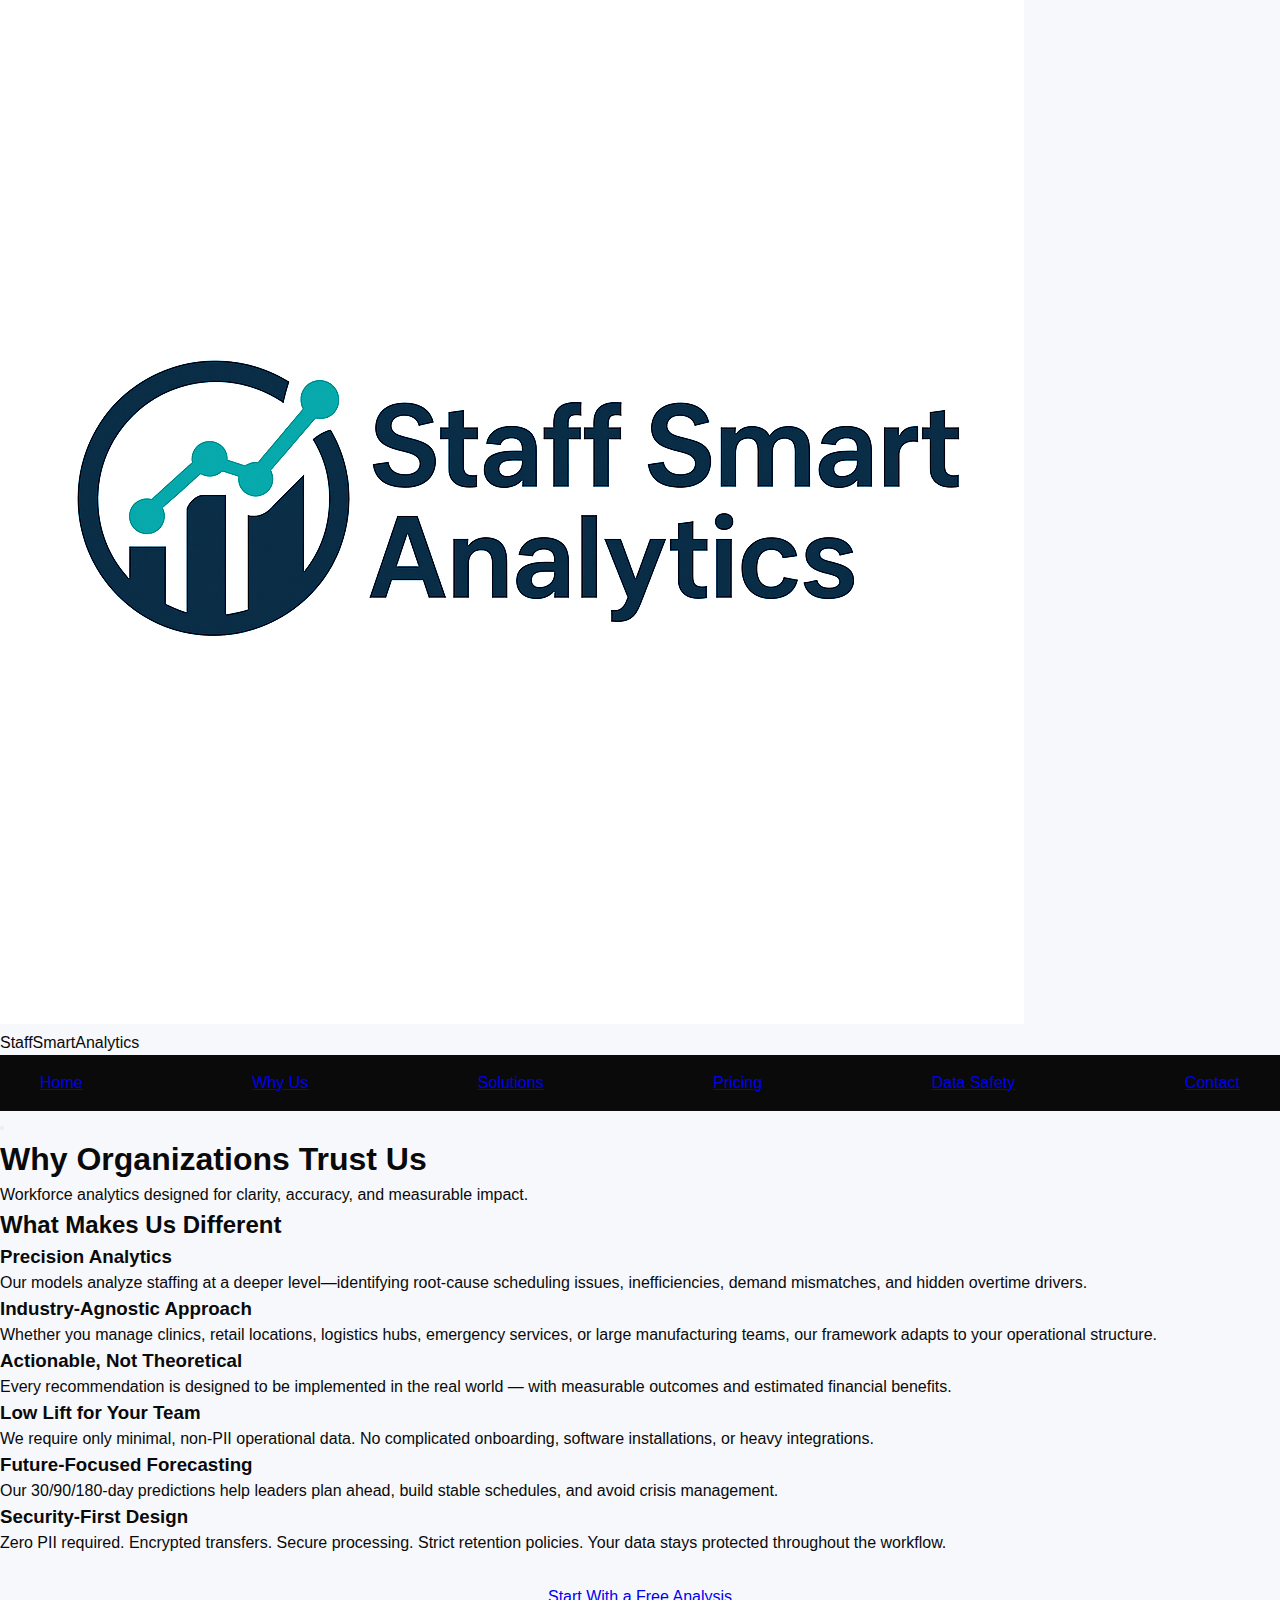
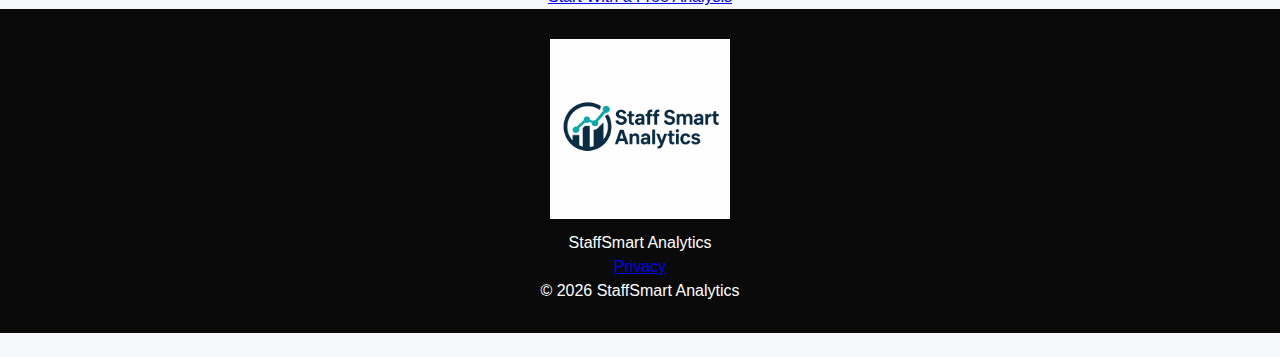
<file: about.html>
<!doctype html>
<html lang="en">
<head>
  <meta charset="utf-8" />
  <meta name="viewport" content="width=device-width,initial-scale=1" />
  <title>Why Us — StaffSmart Analytics</title>
  <link rel="stylesheet" href="styles.css" />
  <script defer src="script.js"></script>
</head>

<body class="page-root">

<header class="site-header">
  <div class="container header-inner">
    <div class="brand">
      <img src="logo.png" class="brand-logo">
      <div class="brand-title"><span class="brand-name">StaffSmart</span><span class="brand-tag">Analytics</span></div>
    </div>

    <nav class="primary-nav">
      <a href="index.html">Home</a>
      <a href="about.html" class="nav-link-active">Why Us</a>
      <a href="services.html">Solutions</a>
      <a href="pricing.html">Pricing</a>
      <a href="security.html">Data Safety</a>
      <a href="contact.html" class="nav-cta">Contact</a>
    </nav>

    <button id="navToggle" class="nav-toggle"><span class="hamburger"></span></button>
  </div>

  <div id="mobileNav" class="mobile-nav">
    <a href="index.html">Home</a>
    <a href="about.html">Why Us</a>
    <a href="services.html">Solutions</a>
    <a href="pricing.html">Pricing</a>
    <a href="security.html">Data Safety</a>
    <a href="contact.html">Contact</a>
  </div>
</header>

<main class="fade-up">

<section class="hero">
  <div class="container narrow">
    <h1 class="hero-title">Why Organizations Trust Us</h1>
    <p class="hero-lead">Workforce analytics designed for clarity, accuracy, and measurable impact.</p>
  </div>
</section>

<section class="panel">
  <div class="container">
    <h2>What Makes Us Different</h2>

    <div class="cards-grid">

      <article class="feature">
        <h3>Precision Analytics</h3>
        <p class="muted">
          Our models analyze staffing at a deeper level—identifying root-cause scheduling issues, inefficiencies,
          demand mismatches, and hidden overtime drivers.
        </p>
      </article>

      <article class="feature">
        <h3>Industry-Agnostic Approach</h3>
        <p class="muted">
          Whether you manage clinics, retail locations, logistics hubs, emergency services,
          or large manufacturing teams, our framework adapts to your operational structure.
        </p>
      </article>

      <article class="feature">
        <h3>Actionable, Not Theoretical</h3>
        <p class="muted">
          Every recommendation is designed to be implemented in the real world — with measurable outcomes
          and estimated financial benefits.
        </p>
      </article>

      <article class="feature">
        <h3>Low Lift for Your Team</h3>
        <p class="muted">
          We require only minimal, non-PII operational data. No complicated onboarding,
          software installations, or heavy integrations.
        </p>
      </article>

      <article class="feature">
        <h3>Future-Focused Forecasting</h3>
        <p class="muted">
          Our 30/90/180-day predictions help leaders plan ahead, build stable schedules, and avoid crisis management.
        </p>
      </article>

      <article class="feature">
        <h3>Security-First Design</h3>
        <p class="muted">
          Zero PII required. Encrypted transfers. Secure processing. Strict retention policies.
          Your data stays protected throughout the workflow.
        </p>
      </article>

    </div>

    <div style="text-align:center;margin-top:30px;">
      <a href="contact.html" class="btn btn-primary">Start With a Free Analysis</a>
    </div>

  </div>
</section>

</main>

<footer class="site-footer">
  <div class="container footer-inner">
    <div class="brand-compact">
      <img src="logo.png" class="footer-logo">
      <div class="brand-name">StaffSmart Analytics</div>
    </div>
    <div class="footer-right">
      <a href="privacy.html">Privacy</a>
      <div class="muted small">© <span id="yrA"></span> StaffSmart Analytics</div>
    </div>
  </div>
</footer>

<script>document.getElementById("yrA").textContent = new Date().getFullYear();</script>

</body>
</html>
</file>
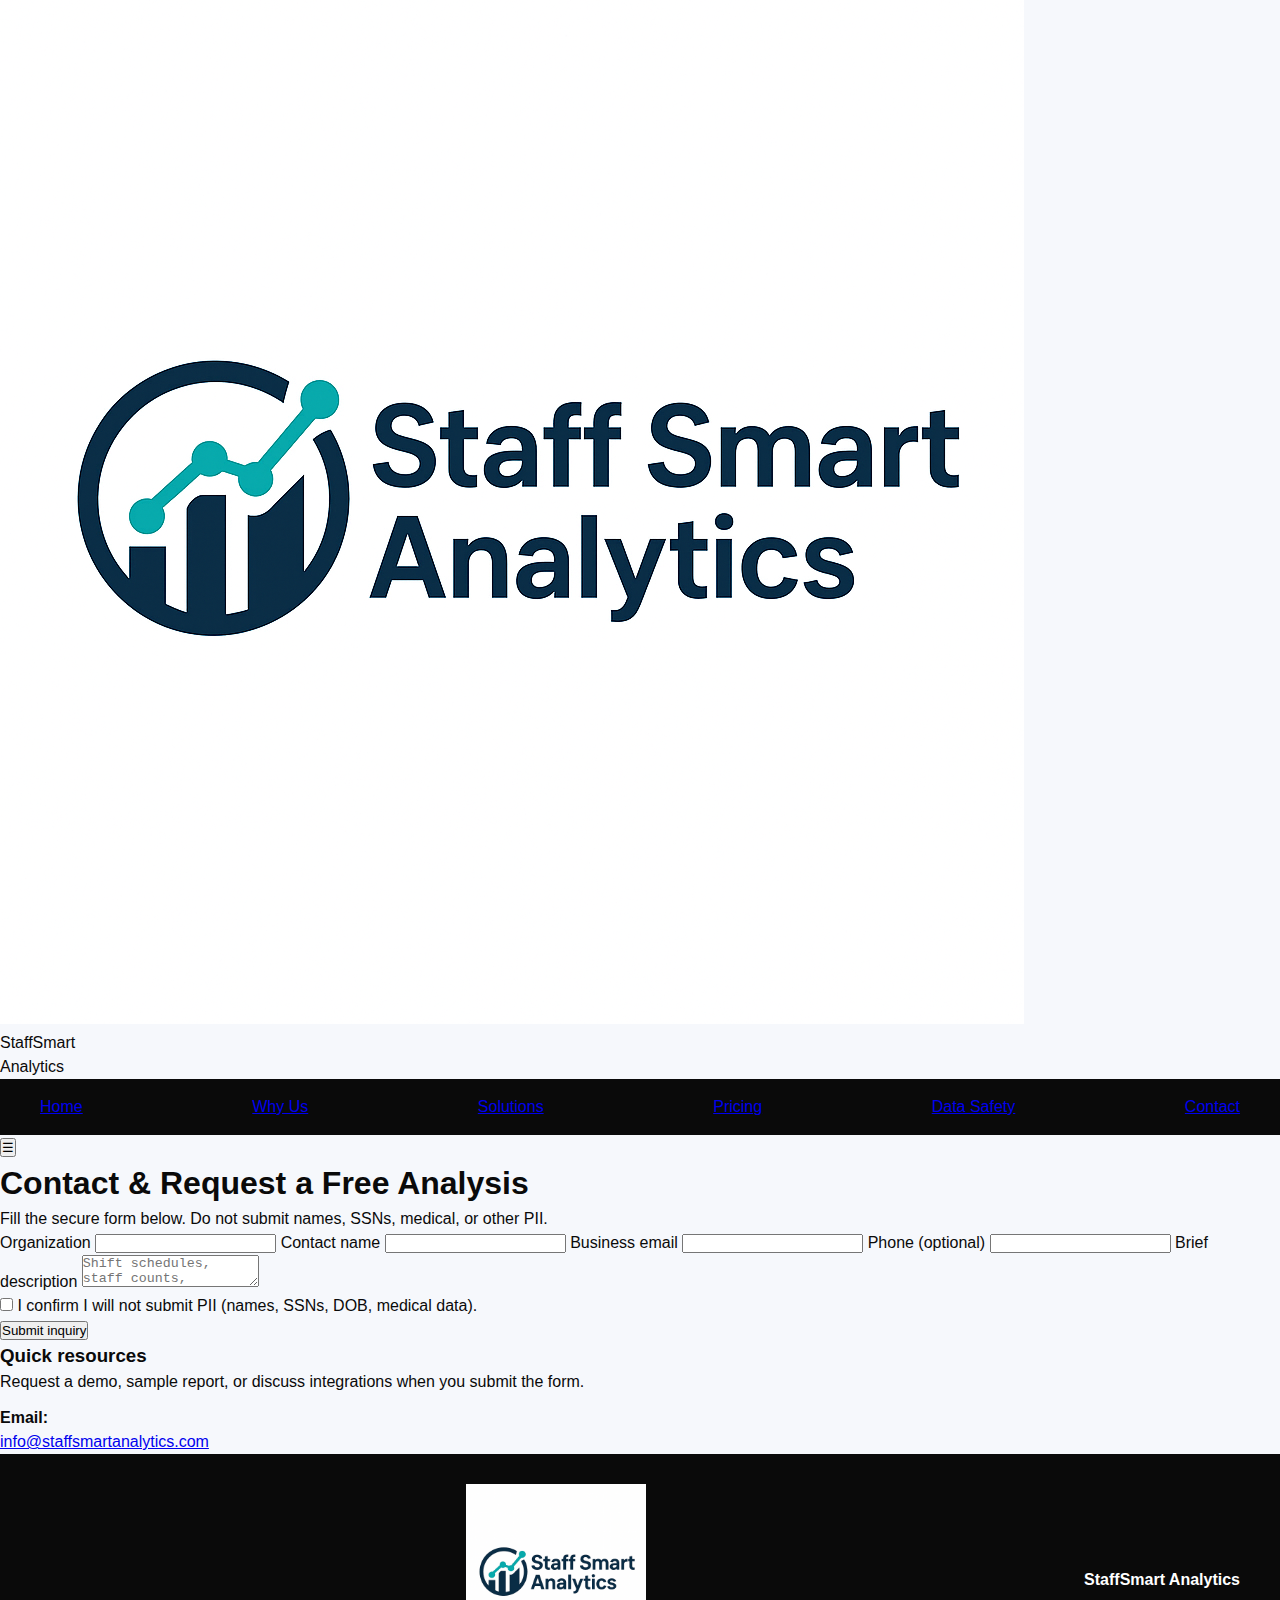
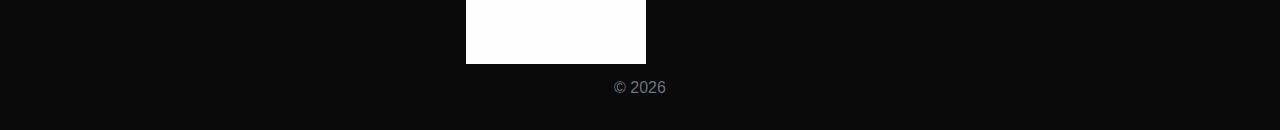
<file: contact.html>
<!doctype html>
<html lang="en">
<head>
  <meta charset="utf-8"/><meta name="viewport" content="width=device-width,initial-scale=1"/><title>Contact — StaffSmart Analytics</title>
  <meta name="description" content="Request a free staffing analysis. Please do not submit PII."/>
  <link rel="stylesheet" href="styles.css"/><script defer src="script.js"></script>
</head>
<body>
<header class="site-header">
  <div class="header-inner"><div class="brand"><img src="logo-new.png" class="brand-logo" alt="logo"/><div class="brand-title"><div class="brand-name">StaffSmart</div><div class="brand-tag">Analytics</div></div></div>
    <nav class="primary-nav"><a href="index.html">Home</a><a href="about.html">Why Us</a><a href="services.html">Solutions</a><a href="pricing.html">Pricing</a><a href="security.html">Data Safety</a><a href="contact.html" class="active nav-cta">Contact</a></nav>
    <button class="nav-toggle">☰</button>
  </div>
  <div class="mobile-nav" style="display:none"><a href="index.html">Home</a><a href="about.html">Why Us</a><a href="services.html">Solutions</a><a href="pricing.html">Pricing</a><a href="security.html">Data Safety</a><a href="contact.html">Contact</a></div>
</header>

<main>
  <section class="container">
    <h1>Contact & Request a Free Analysis</h1>
    <p class="muted">Fill the secure form below. Do not submit names, SSNs, medical, or other PII.</p>

    <div class="contact-grid">
      <form class="form-card" action="https://formspree.io/f/xvgeqdyv" method="POST" autocomplete="on">
        <input type="hidden" name="_next" value="thank-you.html" />
        <input type="hidden" name="_subject" value="New inquiry — StaffSmart Analytics" />

        <label for="company">Organization</label>
        <input id="company" name="company" type="text" required />

        <label for="contactname">Contact name</label>
        <input id="contactname" name="contactname" type="text" required />

        <label for="email">Business email</label>
        <input id="email" name="email" type="email" required />

        <label for="phone">Phone (optional)</label>
        <input id="phone" name="phone" type="tel" />

        <label for="message">Brief description</label>
        <textarea id="message" name="message" placeholder="Shift schedules, staff counts, reporting needs..."></textarea>

        <div class="checkbox-row">
          <input id="no_pii_confirm" name="no_pii_confirm" type="checkbox" required />
          <label for="no_pii_confirm">I confirm I will not submit PII (names, SSNs, DOB, medical data).</label>
        </div>

        <button class="submit-btn" type="submit">Submit inquiry</button>
      </form>

      <aside class="contact-sidebar">
        <h3>Quick resources</h3>
        <p class="muted">Request a demo, sample report, or discuss integrations when you submit the form.</p>
        <p style="margin-top:12px"><strong>Email:</strong><br><a href="mailto:info@staffsmartanalytics.com">info@staffsmartanalytics.com</a></p>
      </aside>
    </div>
  </section>
</main>

<footer><div class="footer-inner"><div style="display:flex;align-items:center;gap:12px"><img src="logo-new.png" class="footer-logo" alt="logo"/><div style="font-weight:700">StaffSmart Analytics</div></div><div style="color:#6b7280">© <span id="yrContact2"></span></div></div></footer>
<script>document.getElementById('yrContact2').textContent=new Date().getFullYear();</script>
</body>
</html>
</file>
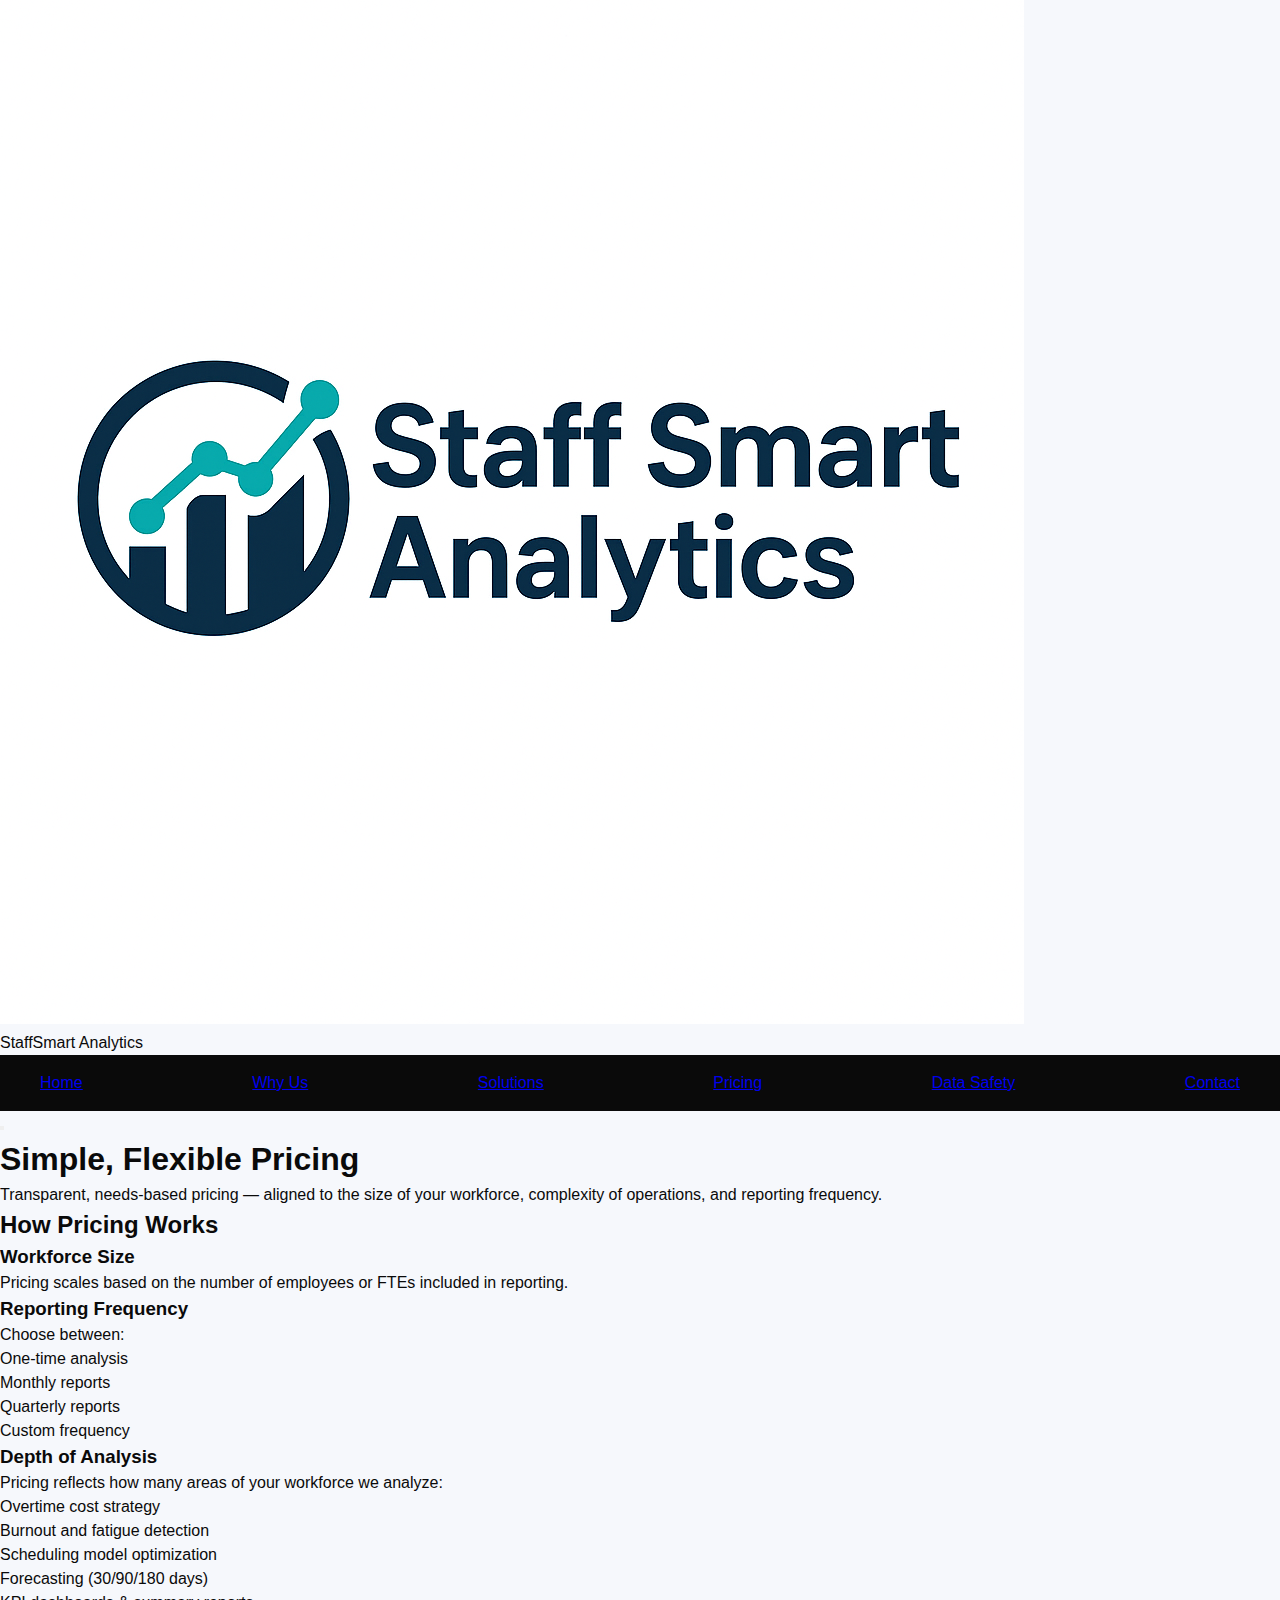
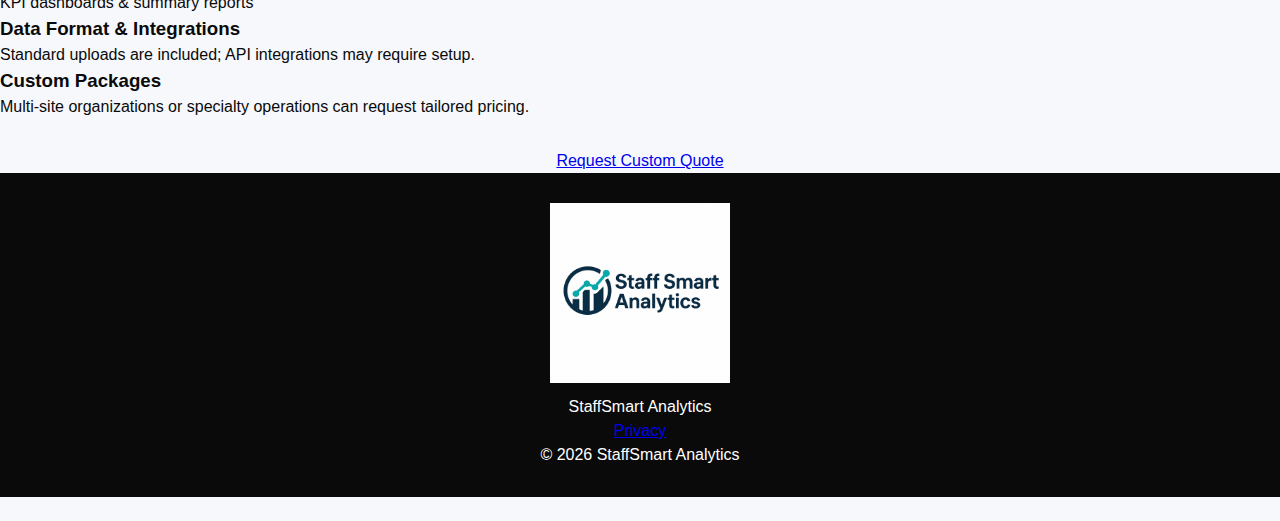
<file: pricing.html>
<!doctype html>
<html lang="en">
<head>
  <meta charset="utf-8">
  <meta name="viewport" content="width=device-width,initial-scale=1">
  <title>Pricing — StaffSmart Analytics</title>
  <link rel="stylesheet" href="styles.css">
  <script defer src="script.js"></script>
</head>

<body class="page-root">

<header class="site-header">
  <div class="container header-inner">
    <div class="brand">
      <img src="logo.png" class="brand-logo">
      <div class="brand-title">
        <span class="brand-name">StaffSmart</span>
        <span class="brand-tag">Analytics</span>
      </div>
    </div>

    <nav class="primary-nav">
      <a href="index.html">Home</a>
      <a href="about.html">Why Us</a>
      <a href="services.html">Solutions</a>
      <a href="pricing.html" class="nav-link-active">Pricing</a>
      <a href="security.html">Data Safety</a>
      <a href="contact.html" class="nav-cta">Contact</a>
    </nav>

    <button id="navToggle" class="nav-toggle">
      <span class="hamburger"></span>
    </button>
  </div>

  <div id="mobileNav" class="mobile-nav">
    <a href="index.html">Home</a>
    <a href="about.html">Why Us</a>
    <a href="services.html">Solutions</a>
    <a href="pricing.html">Pricing</a>
    <a href="security.html">Data Safety</a>
    <a href="contact.html">Contact</a>
  </div>
</header>

<main class="fade-up">

<section class="hero">
  <div class="container narrow">
    <h1 class="hero-title">Simple, Flexible Pricing</h1>
    <p class="hero-lead">
      Transparent, needs-based pricing — aligned to the size of your workforce,
      complexity of operations, and reporting frequency.
    </p>
  </div>
</section>

<section class="panel">
  <div class="container">
    <h2>How Pricing Works</h2>

    <div class="cards-grid">

      <article class="feature">
        <h3>Workforce Size</h3>
        <p class="muted">
          Pricing scales based on the number of employees or FTEs included in reporting.
        </p>
      </article>

      <article class="feature">
        <h3>Reporting Frequency</h3>
        <p class="muted">
          Choose between:
        </p>
        <ul class="small muted">
          <li>One-time analysis</li>
          <li>Monthly reports</li>
          <li>Quarterly reports</li>
          <li>Custom frequency</li>
        </ul>
      </article>

      <article class="feature">
        <h3>Depth of Analysis</h3>
        <p class="muted">
          Pricing reflects how many areas of your workforce we analyze:
        </p>
        <ul class="small muted">
          <li>Overtime cost strategy</li>
          <li>Burnout and fatigue detection</li>
          <li>Scheduling model optimization</li>
          <li>Forecasting (30/90/180 days)</li>
          <li>KPI dashboards & summary reports</li>
        </ul>
      </article>

      <article class="feature">
        <h3>Data Format & Integrations</h3>
        <p class="muted">
          Standard uploads are included; API integrations may require setup.
        </p>
      </article>

      <article class="feature">
        <h3>Custom Packages</h3>
        <p class="muted">
          Multi-site organizations or specialty operations can request tailored pricing.
        </p>
      </article>

    </div>

    <div style="text-align:center;margin-top:30px;">
      <a href="contact.html" class="btn btn-primary">Request Custom Quote</a>
    </div>

  </div>
</section>

</main>

<footer class="site-footer">
  <div class="container footer-inner">
    <div class="brand-compact">
      <img src="logo.png" class="footer-logo">
      <div class="brand-name">StaffSmart Analytics</div>
    </div>
    <div class="footer-right">
      <a href="privacy.html">Privacy</a>
      <div class="muted small">© <span id="yrP"></span> StaffSmart Analytics</div>
    </div>
  </div>
</footer>

<script>document.getElementById("yrP").textContent = new Date().getFullYear();</script>

</body>
</html>
</file>
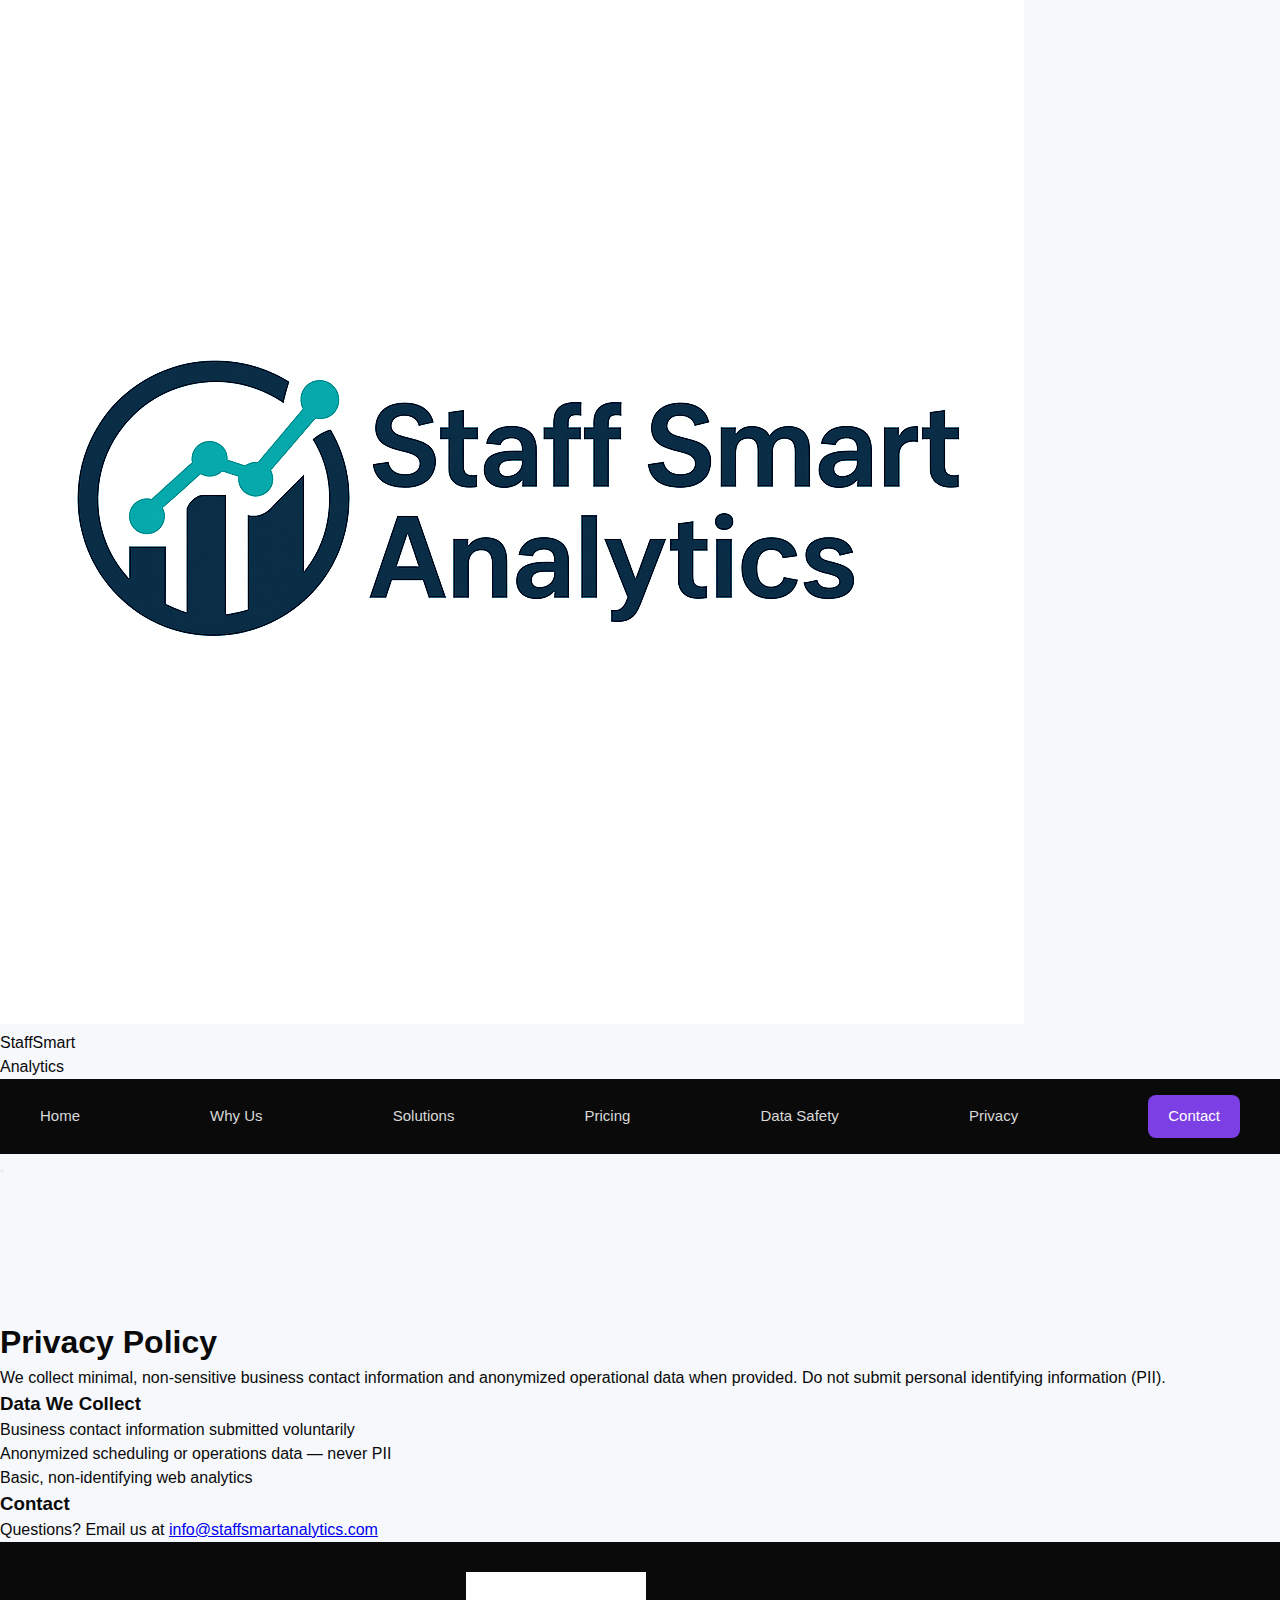
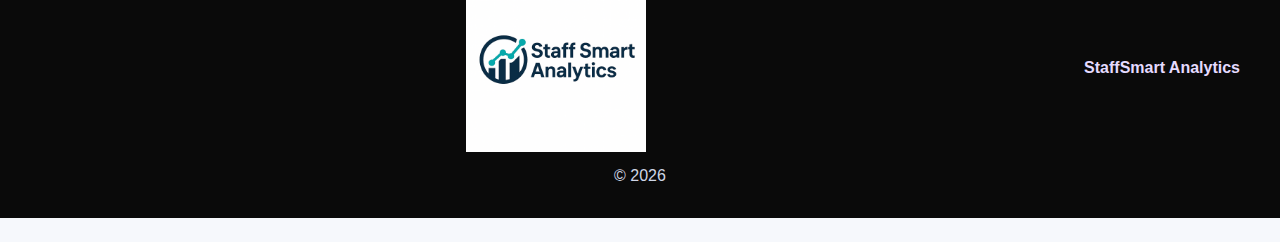
<file: privacy.html>
<!doctype html>
<html lang="en">
<head>
  <meta charset="utf-8"/>
  <meta name="viewport" content="width=device-width, initial-scale=1"/>
  <title>Privacy — StaffSmart Analytics</title>

  <!-- Global Styles -->
  <link rel="stylesheet" href="styles.css"/>
  <script defer src="script.js"></script>
</head>

<body>

<header class="navbar">
  <div class="navbar-left">
    <img src="logo-new.png" class="brand-logo" alt="logo"/>
    <div class="brand-title">
      <div class="brand-name">StaffSmart</div>
      <div class="brand-tag">Analytics</div>
    </div>
  </div>

  <nav class="nav-links">
    <a href="index.html">Home</a>
    <a href="about.html">Why Us</a>
    <a href="services.html">Solutions</a>
    <a href="pricing.html">Pricing</a>
    <a href="security.html">Data Safety</a>
    <a href="privacy.html" class="active">Privacy</a>
    <a href="contact.html" class="contact-btn">Contact</a>
  </nav>

  <button id="navToggle" class="nav-toggle">
    <span class="hamburger"></span>
  </button>
</header>

<!-- Mobile Navigation -->
<div id="mobileNav" class="mobile-nav" aria-hidden="true">
  <a href="index.html">Home</a>
  <a href="about.html">Why Us</a>
  <a href="services.html">Solutions</a>
  <a href="pricing.html">Pricing</a>
  <a href="security.html">Data Safety</a>
  <a href="privacy.html" class="active">Privacy</a>
  <a href="contact.html">Contact</a>
</div>

<main style="padding-top:140px">
  <section class="container">
    <h1>Privacy Policy</h1>
    <p class="muted">
      We collect minimal, non-sensitive business contact information and anonymized operational data when provided.  
      Do not submit personal identifying information (PII).
    </p>

    <h3>Data We Collect</h3>
    <ul class="muted">
      <li>Business contact information submitted voluntarily</li>
      <li>Anonymized scheduling or operations data — never PII</li>
      <li>Basic, non-identifying web analytics</li>
    </ul>

    <h3>Contact</h3>
    <p class="muted">
      Questions? Email us at  
      <a href="mailto:info@staffsmartanalytics.com">info@staffsmartanalytics.com</a>
    </p>
  </section>
</main>

<footer>
  <div class="footer-inner">
    <div style="display:flex;align-items:center;gap:12px">
      <img src="logo-new.png" class="footer-logo" alt="logo"/>
      <div style="font-weight:700;color:#e5dbff">StaffSmart Analytics</div>
    </div>

    <div style="color:#cfd6e6">© <span id="yrPr"></span></div>
  </div>
</footer>

<script>
  document.getElementById('yrPr').textContent = new Date().getFullYear();
</script>

</body>
</html>
</file>
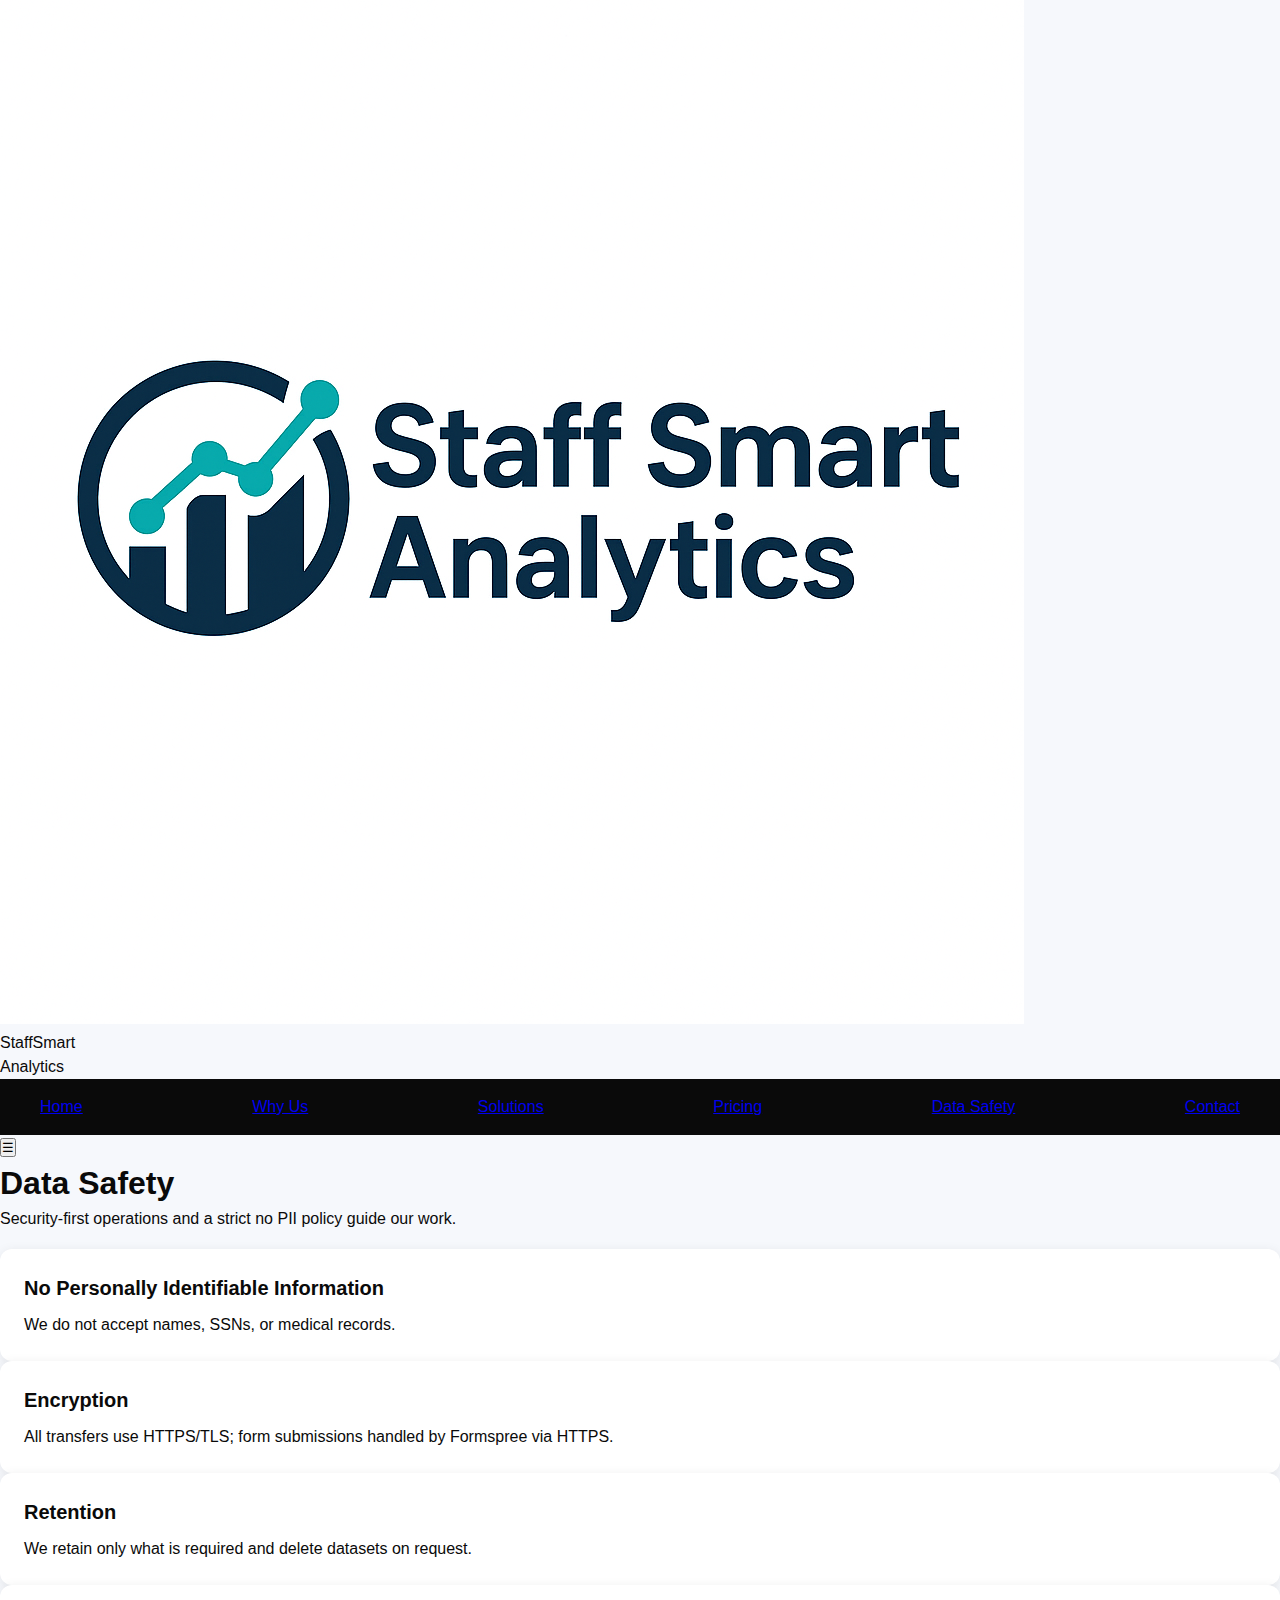
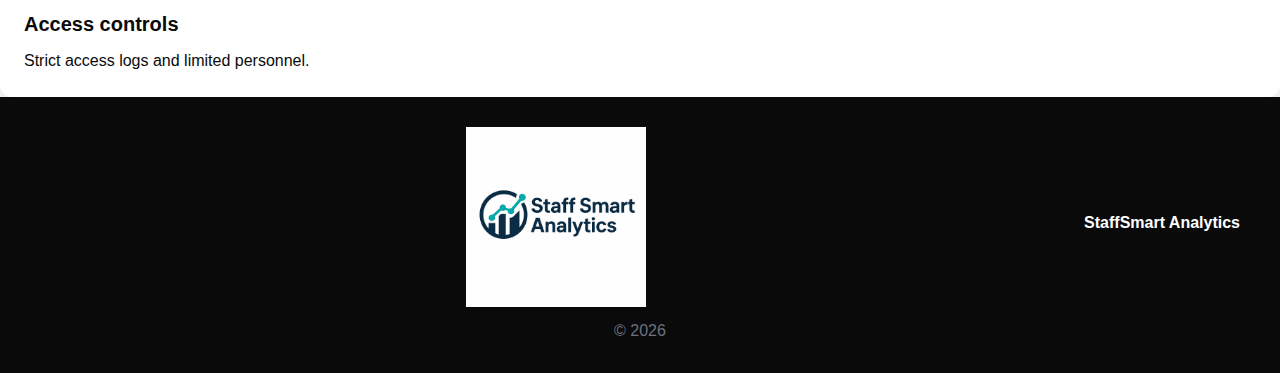
<file: security.html>
<!doctype html>
<html lang="en">
<head>
  <meta charset="utf-8"/><meta name="viewport" content="width=device-width,initial-scale=1"/><title>Data Safety — StaffSmart Analytics</title>
  <meta name="description" content="Security-first operations and strict no-PII policy."/>
  <link rel="stylesheet" href="styles.css"/><script defer src="script.js"></script>
</head>
<body>
<header class="site-header">
  <div class="header-inner"><div class="brand"><img src="logo-new.png" class="brand-logo" alt="logo"/><div class="brand-title"><div class="brand-name">StaffSmart</div><div class="brand-tag">Analytics</div></div></div>
    <nav class="primary-nav"><a href="index.html">Home</a><a href="about.html">Why Us</a><a href="services.html">Solutions</a><a href="pricing.html">Pricing</a><a href="security.html" class="active">Data Safety</a><a href="contact.html" class="nav-cta">Contact</a></nav>
    <button class="nav-toggle">☰</button>
  </div>
  <div class="mobile-nav" style="display:none"><a href="index.html">Home</a><a href="about.html">Why Us</a><a href="services.html">Solutions</a><a href="pricing.html">Pricing</a><a href="security.html">Data Safety</a><a href="contact.html">Contact</a></div>
</header>

<main>
  <section class="container">
    <h1>Data Safety</h1>
    <p class="muted">Security-first operations and a strict no PII policy guide our work.</p>

    <div class="trust-grid" style="margin-top:18px">
      <div class="card"><h3>No Personally Identifiable Information</h3><p class="muted">We do not accept names, SSNs, or medical records.</p></div>
      <div class="card"><h3>Encryption</h3><p class="muted">All transfers use HTTPS/TLS; form submissions handled by Formspree via HTTPS.</p></div>
      <div class="card"><h3>Retention</h3><p class="muted">We retain only what is required and delete datasets on request.</p></div>
      <div class="card"><h3>Access controls</h3><p class="muted">Strict access logs and limited personnel.</p></div>
    </div>
  </section>
</main>

<footer><div class="footer-inner"><div style="display:flex;align-items:center;gap:12px"><img src="logo-new.png" class="footer-logo" alt="logo"/><div style="font-weight:700">StaffSmart Analytics</div></div><div style="color:#6b7280">© <span id="yrSec2"></span></div></div></footer>
<script>document.getElementById('yrSec2').textContent=new Date().getFullYear();</script>
</body>
</html>
</file>
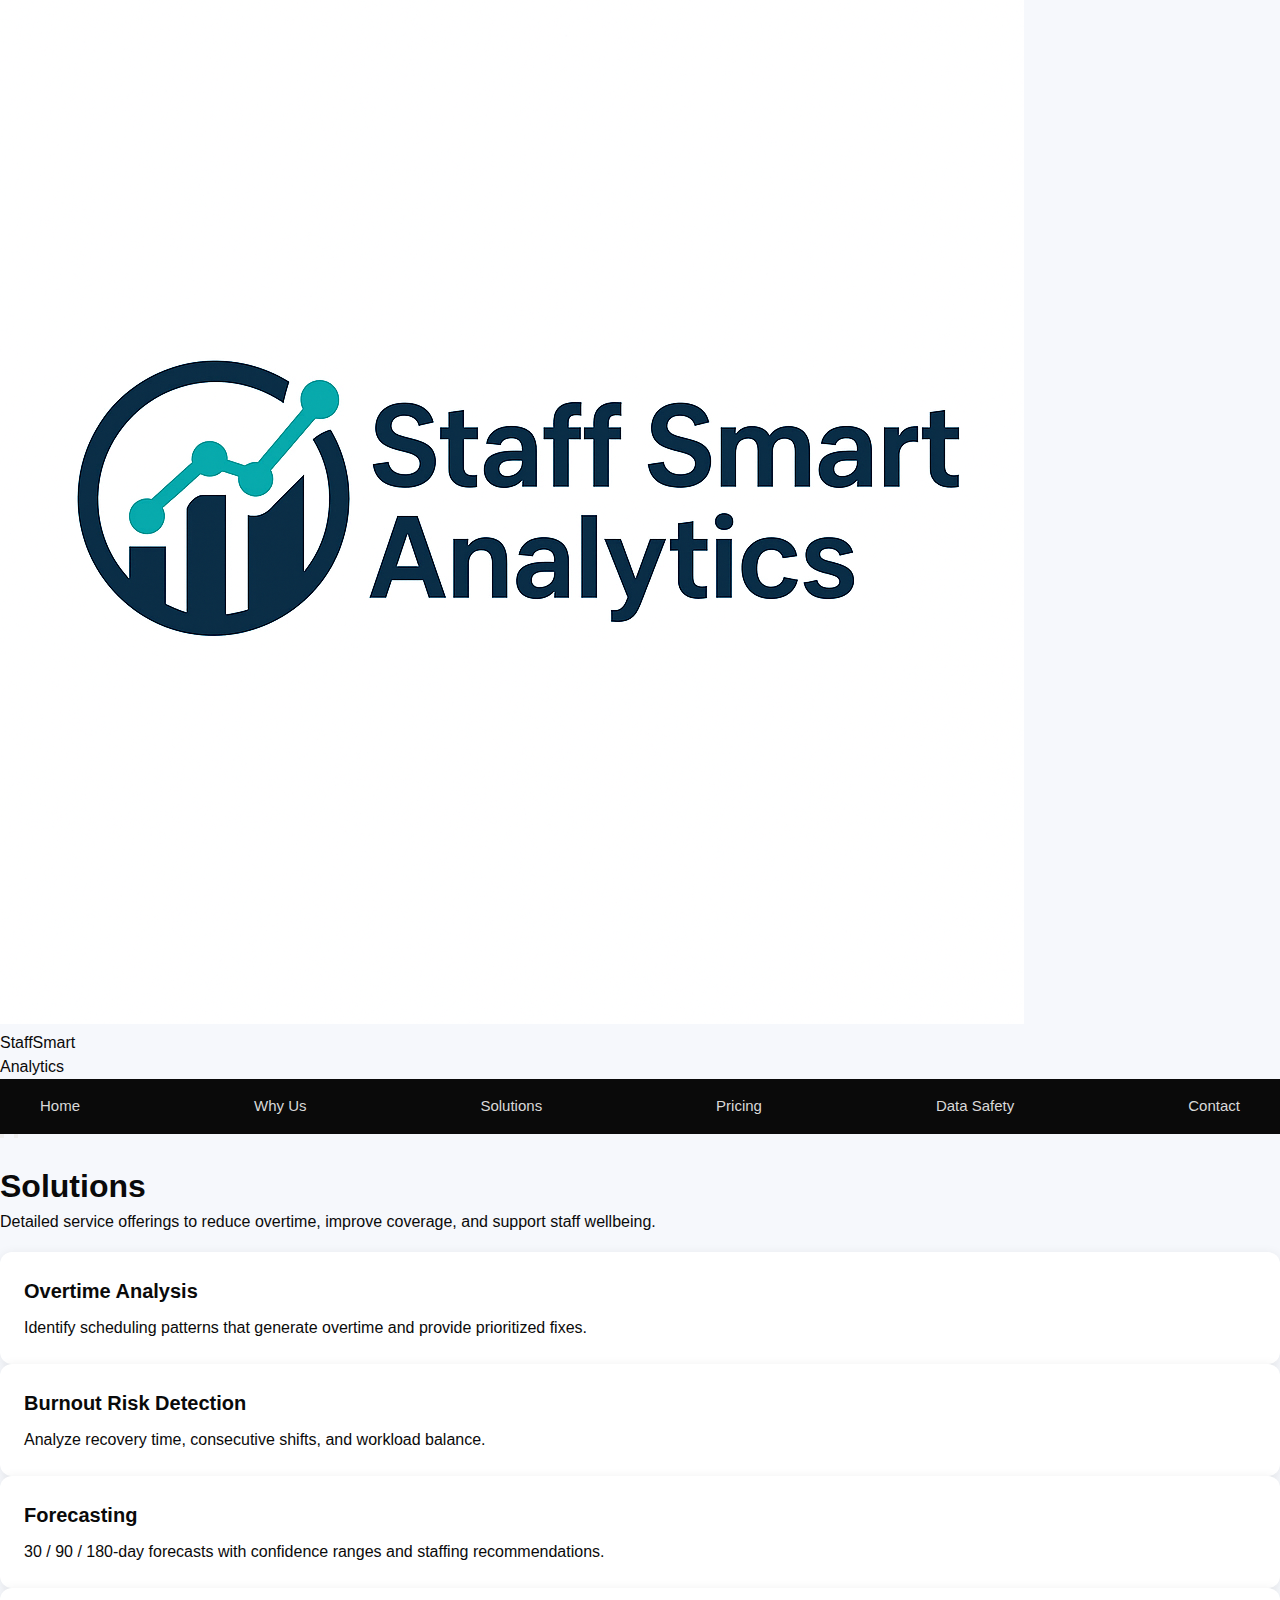
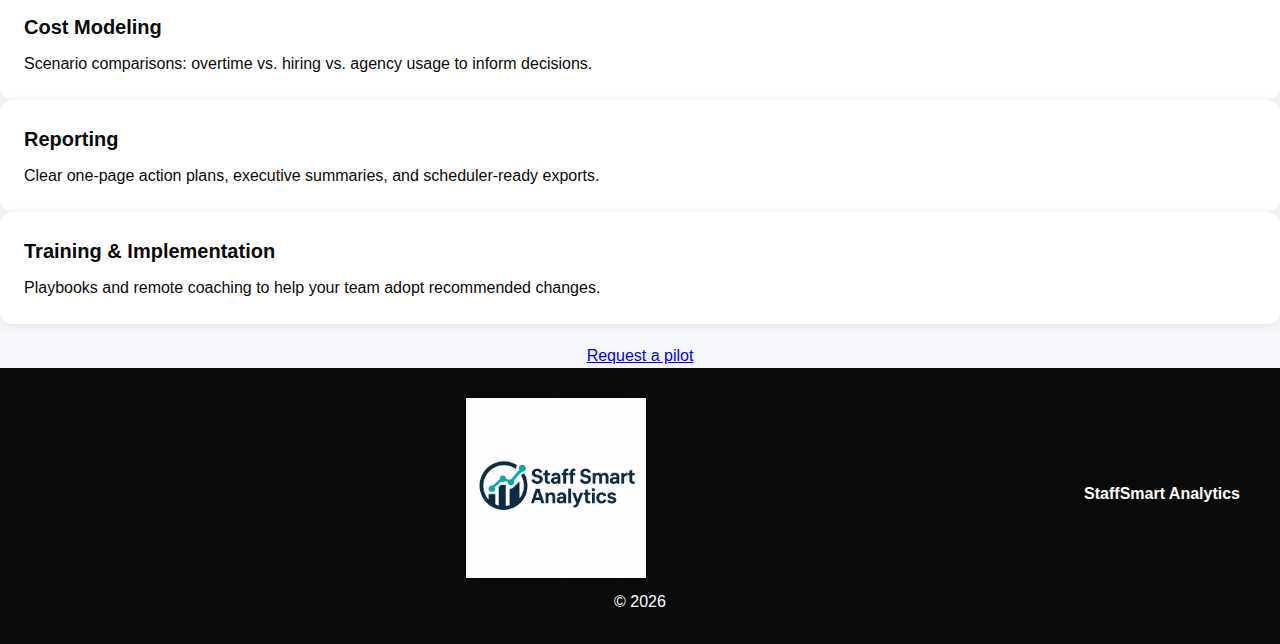
<file: services.html>
<!doctype html>
<html lang="en"><head><meta charset="utf-8"/><meta name="viewport" content="width=device-width,initial-scale=1"/><title>Solutions — StaffSmart Analytics</title><link rel="stylesheet" href="styles.css"/><script defer src="script.js"></script></head><body>
<header class="navbar"><div class="navbar-inner"><div class="brand-left"><img src="logo-new.png" class="brand-logo" alt="logo"/><div class="brand-title"><div class="brand-name">StaffSmart</div><div class="brand-tag muted">Analytics</div></div></div>
  <nav class="nav-links"><a href="index.html">Home</a><a href="about.html">Why Us</a><a href="services.html" class="active">Solutions</a><a href="pricing.html">Pricing</a><a href="security.html">Data Safety</a><a href="contact.html" class="nav-cta">Contact</a></nav>
  <div style="display:flex;align-items:center;gap:10px"><button id="themeToggle" class="theme-toggle" aria-pressed="false"><span class="icon"></span></button><button id="navToggle" class="nav-toggle" aria-expanded="false"><span class="hamburger"></span></button></div></div></header>

<div id="mobileNav" class="mobile-nav" aria-hidden="true" style="display:none"><a href="index.html">Home</a><a href="about.html">Why Us</a><a href="services.html">Solutions</a><a href="pricing.html">Pricing</a><a href="security.html">Data Safety</a><a href="contact.html">Contact</a></div>

<main>
  <section class="panel" style="padding-top:24px">
    <div class="container">
      <h1>Solutions</h1>
      <p class="muted">Detailed service offerings to reduce overtime, improve coverage, and support staff wellbeing.</p>

      <div class="cards-grid" style="margin-top:18px">
        <div class="card"><h3>Overtime Analysis</h3><p class="muted">Identify scheduling patterns that generate overtime and provide prioritized fixes.</p></div>
        <div class="card"><h3>Burnout Risk Detection</h3><p class="muted">Analyze recovery time, consecutive shifts, and workload balance.</p></div>
        <div class="card"><h3>Forecasting</h3><p class="muted">30 / 90 / 180-day forecasts with confidence ranges and staffing recommendations.</p></div>
        <div class="card"><h3>Cost Modeling</h3><p class="muted">Scenario comparisons: overtime vs. hiring vs. agency usage to inform decisions.</p></div>
        <div class="card"><h3>Reporting</h3><p class="muted">Clear one-page action plans, executive summaries, and scheduler-ready exports.</p></div>
        <div class="card"><h3>Training & Implementation</h3><p class="muted">Playbooks and remote coaching to help your team adopt recommended changes.</p></div>
      </div>

      <div style="text-align:center;margin-top:20px"><a href="contact.html" class="nav-cta btn btn-primary">Request a pilot</a></div>
    </div>
  </section>
</main>

<footer><div class="footer-inner"><div style="display:flex;align-items:center;gap:12px"><img src="logo-new.png" class="footer-logo" alt="logo"/><div style="font-weight:700;color:var(--accent-purple)">StaffSmart Analytics</div></div><div style="color:var(--muted)">© <span id="yrS"></span></div></div></footer>
<script>document.getElementById('yrS').textContent=new Date().getFullYear();</script>
</body></html>
</file>
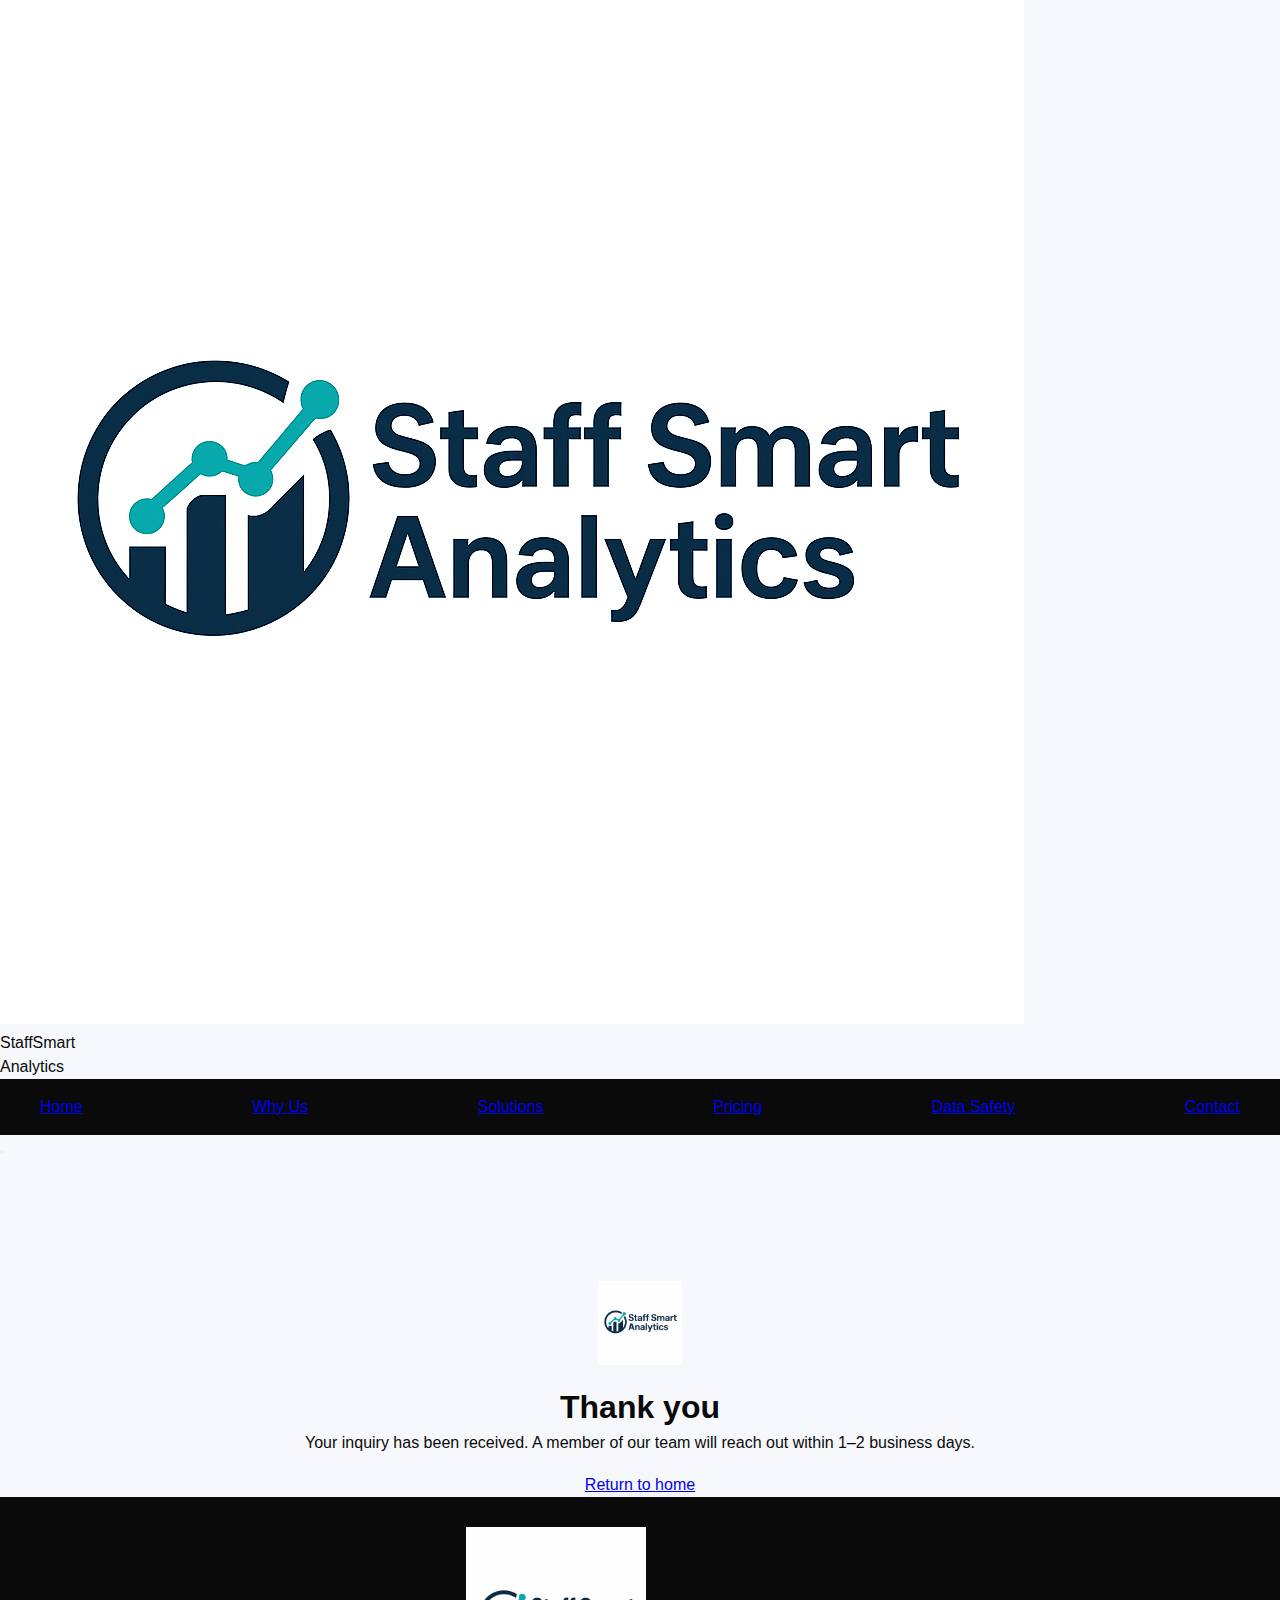
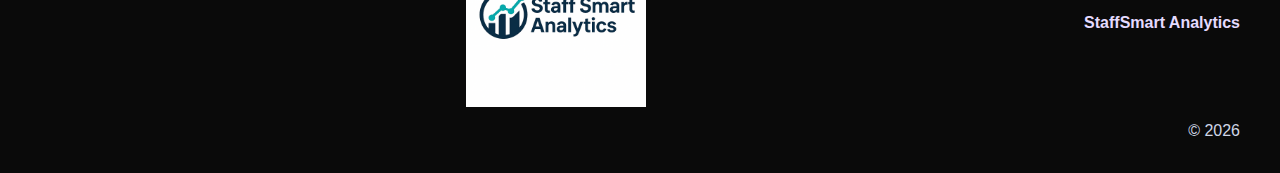
<file: thank-you.html>
<!doctype html>
<html lang="en"><head><meta charset="utf-8"/><meta name="viewport" content="width=device-width,initial-scale=1"/><title>Thank you — Staff Smart Analytics</title><link rel="stylesheet" href="styles.css"/><script defer src="script.js"></script></head><body>
<header class="site-header"><div class="header-inner"><div class="brand"><img src="logo.png" class="brand-logo" alt="logo"/><div class="brand-title"><div class="brand-name">StaffSmart</div><div class="brand-tag">Analytics</div></div></div><nav class="primary-nav"><a href="index.html">Home</a><a href="about.html">Why Us</a><a href="services.html">Solutions</a><a href="pricing.html">Pricing</a><a href="security.html">Data Safety</a><a href="contact.html" class="nav-cta">Contact</a></nav><button id="navToggle" class="nav-toggle"><span class="hamburger"></span></button></div><div id="mobileNav" class="mobile-nav" aria-hidden="true" style="display:none"><a href="index.html">Home</a><a href="about.html">Why Us</a><a href="services.html">Solutions</a><a href="pricing.html">Pricing</a><a href="security.html">Data Safety</a><a href="contact.html">Contact</a></div></header>

<main style="padding-top:110px;text-align:center">
  <section class="container">
    <img src="logo.png" alt="Staff Smart Analytics logo" style="width:84px;margin:12px auto 18px;display:block" />
    <h1>Thank you</h1>
    <p class="muted">Your inquiry has been received. A member of our team will reach out within 1–2 business days.</p>
    <div style="margin-top:18px"><a href="index.html" class="btn btn-primary">Return to home</a></div>
  </section>
</main>

<footer><div class="footer-inner"><div style="display:flex;align-items:center;gap:12px"><img src="logo.png" class="footer-logo" alt="logo"/><div style="font-weight:700;color:#e5dbff">StaffSmart Analytics</div></div><div style="text-align:right;color:#cfd6e6">© <span id="yrTY2"></span></div></div></footer>
<script>document.getElementById('yrTY2').textContent=new Date().getFullYear();</script>
</body></html>
</file>
<file: styles.css>
/* RESET */
* {
  margin: 0;
  padding: 0;
  box-sizing: border-box;
}

/* BODY */
body {
  font-family: 'Inter', sans-serif;
  background: #f6f8fc;
  color: #0a0a0a;
  line-height: 1.5;
}

/* NAVBAR */
nav {
  width: 100%;
  background: #0a0a0a;
  color: white;
  padding: 16px 40px;
  display: flex;
  justify-content: space-between;
  align-items: center;
}

nav img {
  height: 42px;
  width: auto;
}

.nav-links {
  display: flex;
  gap: 32px;
}

.nav-links a {
  color: #d9d9d9 !important;
  text-decoration: none;
  font-size: 15px;
  transition: color 0.2s ease;
}

.nav-links a:hover {
  color: white !important;
}

/* CONTACT BUTTON */
nav .contact-btn {
  background: #7b3fe4;
  padding: 10px 20px;
  border-radius: 8px;
  color: white !important;
  text-decoration: none;
  font-weight: 500;
}

/* SECTION LAYOUTS */
.section {
  padding: 60px 40px;
}

.section h1,
.section h2 {
  font-size: 32px;
  margin-bottom: 12px;
  color: #111;
}

/* GRID CARDS (used across all pages) */
.card-grid {
  display: grid;
  grid-template-columns: repeat(auto-fit, minmax(280px, 1fr));
  gap: 24px;
  margin-top: 32px;
}

.card {
  background: white;
  padding: 24px;
  border-radius: 12px;
  box-shadow: 0 2px 12px rgba(0, 0, 0, 0.08);
}

.card h3 {
  font-size: 20px;
  margin-bottom: 10px;
}

/* PILOT BUTTON */
.pilot-btn {
  display: inline-block;
  margin: 40px auto 0;
  padding: 14px 32px;
  background: #7b3fe4;
  color: white;
  font-size: 18px;
  border-radius: 10px;
  text-decoration: none;
}

/* FOOTER – FIXES HUGE LOGO ISSUE */
footer {
  background: #0a0a0a;
  color: white;
  padding: 30px 40px;
  text-align: center;
}

footer img {
  max-width: 180px !important;
  height: auto !important;
  display: block;
  margin: 0 auto 12px;
}
</file>
